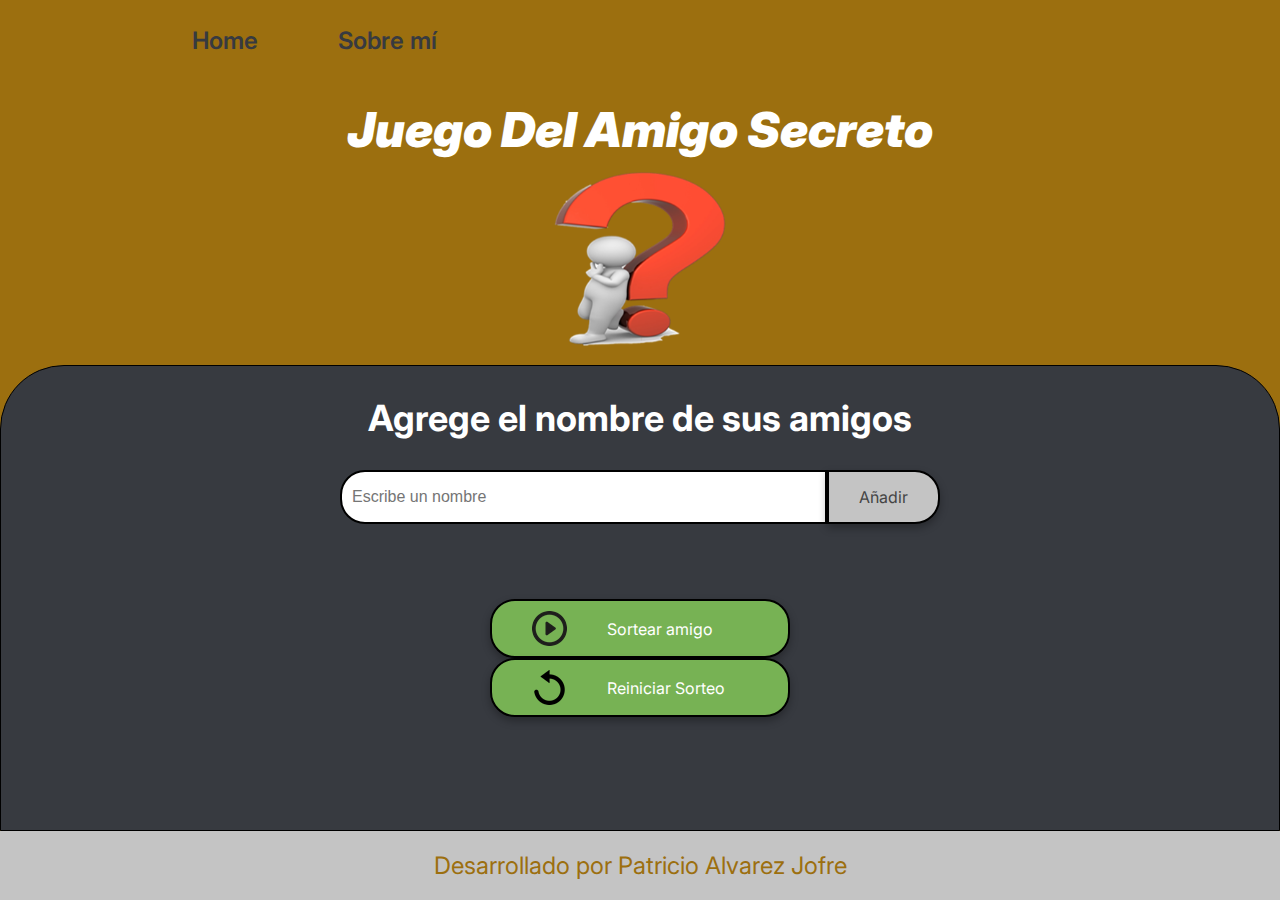
<file: index.html>
<!DOCTYPE html>
<html lang="es-cl">
<head>
    <meta charset="UTF-8">
    <meta name="viewport" content="width=device-width, initial-scale=1.0">
    <link rel="stylesheet" href="style/style.css">
    <link rel="preconnect" href="https://fonts.googleapis.com">
    <link rel="preconnect" href="https://fonts.gstatic.com" crossorigin>
    <link href="https://fonts.googleapis.com/css2?family=Inter:wght@100;400;700;900&family=Merriweather:ital,wght@0,300;0,400;0,700;0,900;1,300;1,400;1,700;1,900&display=swap" rel="stylesheet">
    <title>Amigo Secreto</title>
</head>

<body>
    <header class="header">
        <nav class="header__menu">
            <a class="header__menu__link" href="index.html">Home</a>
            <a class="header__menu__link" href="about.html">Sobre mí</a>
        </nav>
    </header>
    <main class="main-content">
        <header class="header-banner">
            <h1 class="main-title"></h1>
            <img src="assets/amigoincognito.png" alt="Imagen representativa de amigo secreto">
        </header>
        
        <section class="input-section">
            <h2 class="section-title"></h2>
            <div class="input-wrapper">
                <input type="text" id="amigo" class="input-name" placeholder="Escribe un nombre">
                <button onclick="agregarParticipante();" class="button-add" >Añadir</button>
            </div>
           
            <ul id="listaAmigos" class="name-list" aria-labelledby="listaAmigos" role="list"></ul>
            <ul id="resultado" class="result-list" aria-live="polite"></ul>

            <div class="button-container">
                <button class="button-draw" onclick="sortearAmigo()" aria-label="Sortear amigo secreto">
                    <img src="assets/botonplay.png" alt="Ícono para sortear">
                    Sortear amigo
                </button>
                <button class="button-reset" onclick="reiniciar()" aria-label="Reiniciar">
                    <img src="assets/botonrecargar.png" alt="Ícono para reiniciar">
                    Reiniciar Sorteo
                </button>
            </div>
        </section>
    </main>
    <footer class="footer">
        <p>Desarrollado por Patricio Alvarez Jofre</p>
    </footer>

    <script src="app.js" defer></script>
    
</body>
</html>
</file>
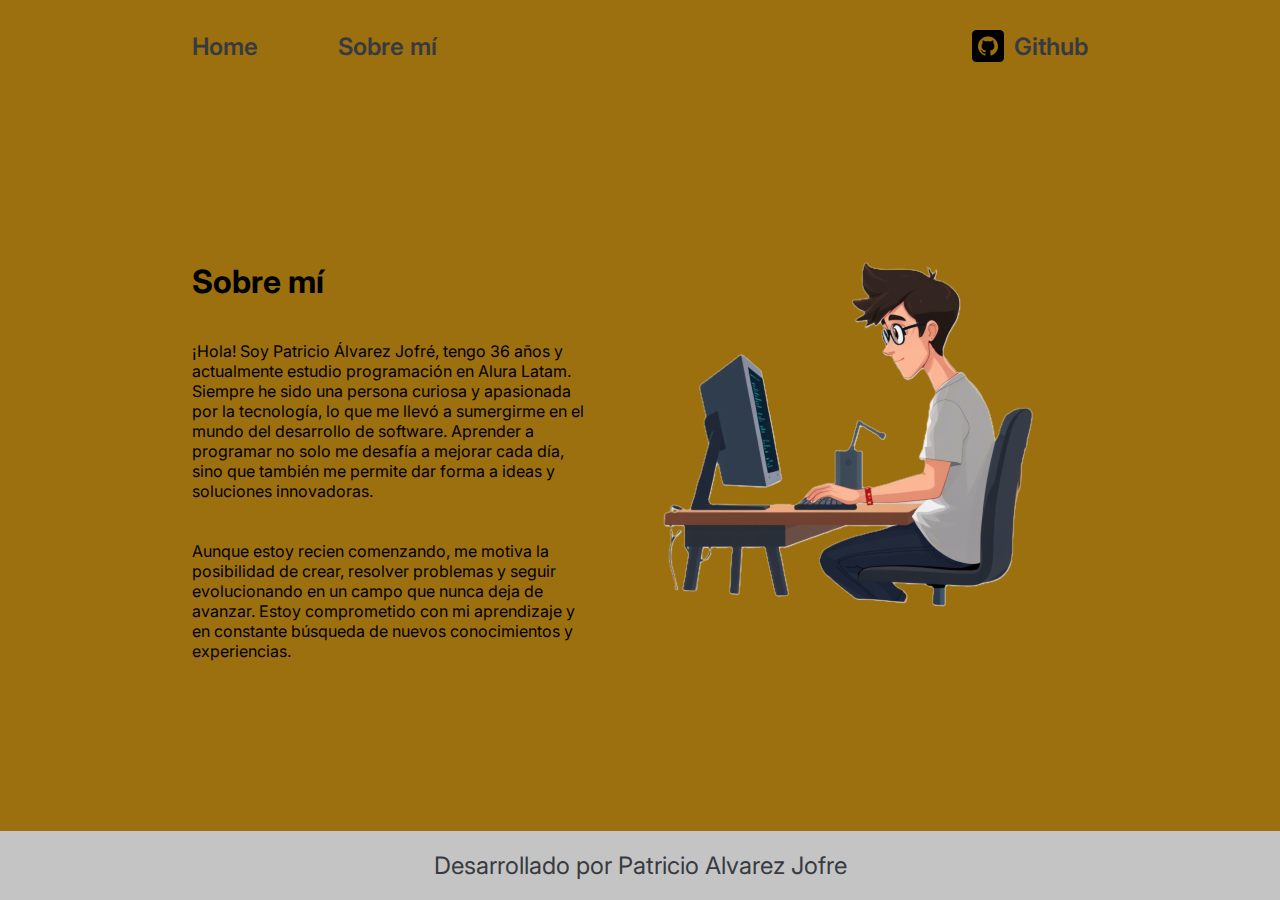
<file: about.html>
<!DOCTYPE html>
<html lang="es-cl">
<head>
    <meta charset="UTF-8">
    <meta name="viewport" content="width=device-width, initial-scale=1.0">
    <link rel="stylesheet" href="style/style2.css">
    <link rel="preconnect" href="https://fonts.googleapis.com">
    <link rel="preconnect" href="https://fonts.gstatic.com" crossorigin>
    <link href="https://fonts.googleapis.com/css2?family=Inter:wght@100;400;700;900&family=Merriweather:ital,wght@0,300;0,400;0,700;0,900;1,300;1,400;1,700;1,900&display=swap" rel="stylesheet">
    <title>Sobre Mi</title>
</head>
<body>
    <header class="header">
        <nav class="header__menu">
            <a class="header__menu__link" href="index.html">Home</a>
            <a class="header__menu__link" href="about.html">Sobre mí</a>
        </nav>
        <a class="header__github-link" href="https://github.com/PatricioAlvarezJ/Juego-del-amigo-secreto" target="_blank">
            <img src="assets/github.png" alt="GitHub" class="header__github-icon">
            Github
        </a>
    </header>
    <main class="main-content">
        <section class="presentacion">
            <div class="presentacion__contenido">
                <h1 class="presentacion__contenido__titulo">Sobre mí</h1>
                <p class="presentacion__contenido__texto">¡Hola! Soy Patricio Álvarez Jofré, tengo 36 años y actualmente estudio programación en Alura Latam. Siempre he sido una persona curiosa y apasionada por la tecnología, lo que me llevó a sumergirme en el mundo del desarrollo de software. Aprender a programar no solo me desafía a mejorar cada día, sino que también me permite dar forma a ideas y soluciones innovadoras.
                </p>
                <p class="presentacion__contenido__texto">Aunque estoy recien comenzando, me motiva la posibilidad de crear, resolver problemas y seguir evolucionando en un campo que nunca deja de avanzar. Estoy comprometido con mi aprendizaje y en constante búsqueda de nuevos conocimientos y experiencias.
                    
                </p>
            </div>
            <img class="presentacion__imagen" src="assets/estudiante.png" alt="imagen representativa de mi estudiando">
        </section>
    </main>
    <footer class="footer">
        <p>Desarrollado por Patricio Alvarez Jofre</p>
    </footer>    
</body>
</html>
</file>
<file: style/style.css>
:root {
    --color-primary: #9c6f0f;
    --color-secondary:#373A40;
    --color-tertiary: #C4C4C4;
    --color-button: #77B254;
    --color-button-hover: #e55720;
    --color-text: #444444;
    --color-white: #FFFFFF;
}

/* Estilos generales */
* {
    margin: 0;
    padding: 0;
    box-sizing: border-box;
}

body {
    height: 100vh;
    background-color: var(--color-primary);
    display: flex;
    flex-direction: column;
}

.header{
    padding: 2% 0% 0% 15%;
}

.header__menu{
    display: flex;
    gap: 80px;
}
.header__menu__link{
    font-family: "Inter", sans-serif;
    font-size: 1.5rem;
    font-weight: 600;
    color: var(--color-secondary);
    text-decoration: none;

}

.header__menu__link:hover {
    color: var(--color-tertiary);
}

.main-content {
    display: flex;
    flex-direction: column;
    height: 100%;
    width: 100%;
}

/* Footer */
.footer{
    color:var(--color-primary);
    background-color: var(--color-tertiary);
    padding: 20px;
    text-align: center;
    font-family: "inter", sans-serif;
    font-size: 1.5rem;
    font-weight: 400;
    width: 100%;    
    
}
/* Banner */
.header-banner {
    flex: 40%;
    display: flex;
    flex-direction: column; /* Cambiado a columna */
    justify-content: center;
    align-items: center;
    padding: 40px 20px 0; /* Añadido padding horizontal */
    text-align: center; /* Centrar texto */
}

.header-banner img {
    max-width: 100%; /* Hacer la imagen responsive */
    height: auto;
    width: auto;
    max-height: 200px; /* Altura máxima en pantallas grandes */
}

/* Sección de entrada */
.input-section {
    flex: 60%;
    background-color: var(--color-secondary);
    border: 1px solid #000;
    border-radius: 64px 64px 0 0;
    display: flex;
    flex-direction: column;
    align-items: center;
    padding: 20px;
    width: 100%;
}

/* Títulos */
.main-title {
    font-size: 48px;
    font-family: "inter", sans-serif;
    font-weight: 900;
    font-style: italic;
    color: var(--color-white);
}

.section-title {
    font-family: "Inter", sans-serif;
    font-size: 36px;
    font-weight: 700;
    color: white;
    margin: 10px 0;
    text-align: center;
    
}

/* Contenedores de entrada y botón */
.input-wrapper {
    display: flex;
    justify-content: center;
    width: 100%;
    max-width: 600px;
    margin-top: 20px;
}

.input-name {
    width: 100%;
    padding: 10px;
    border: 2px solid #000;
    border-radius: 25px 0 0 25px;
    font-size: 16px;
}

.button-container {
    width: 300px;
    justify-content: center;
    
}

/* Estilos de entrada de texto */
.input-title {
    flex: 1;
    padding: 10px 15px;
    font-size: 16px;
    border: 2px solid #333;
    border-right: none;
    border-radius: 25px 0 0 25px;
    font-family: "inter", sans-serif;
    box-shadow: 0 4px 8px rgba(0, 0, 0, 0.3);
}

/* Estilos de botón */
button {
    padding: 15px 30px;
    font-family: "Inter", sans-serif;
    font-size: 16px;
    border: 2px solid #000;
    border-radius: 25px;
    box-shadow: 0 4px 8px rgba(0, 0, 0, 0.3);
    cursor: pointer;
}

.button-add {
    background-color: var(--color-tertiary);
    color: var(--color-text);
    border-radius: 0 25px 25px 0;
}

.button-add:hover {
    background-color: #a1a1a1;
}

/* Listas */
ul {
    list-style-type: none;
    color:#05DF05; 
    font-family: "Inter", sans-serif;
    font-size: 18px;
    margin: 20px 0;
}

.result-list {
    margin-top: 15px;
    color: #05DF05;
    font-size: 22px;
    font-weight: bold;
    text-align: center;
}

/* Botón de sortear título */
.button-draw {
    display: flex;
    align-items: center;
    width: 100%;
    padding: 10px 40px;
    color: var(--color-white);
    background-color: var(--color-button);
    font-size: 16px;
}

.button-draw img {
    margin-right: 40px;
}

.button-draw:hover {
    background-color: var(--color-button-hover);
}

.button-reset {
    display: flex;
    align-items: center;
    width: 100%;
    padding: 10px 40px;
    color: var(--color-white);
    background-color: var(--color-button);
    font-size: 16px;
}

.button-reset img {
    margin-right: 40px;
}

.button-reset:hover {
    background-color: var(--color-button-hover);
}

/* Estilo para la lista de amigos */
.name-list {
    max-height: 90px; 
    transition: all 0.3s ease;
}

.name-list.scrollable {
    overflow-y: auto;
    border-radius: 8px;
    padding: 10px;
    margin: 15px 0;
}

.name-list li {
    padding: 0px 10px;
    margin: 5px 0;
}

/* Estilo de la barra de scroll */
.name-list.scrollable::-webkit-scrollbar {
    width: 8px;
}

.name-list.scrollable::-webkit-scrollbar-track {
    background: var(--color-secondary);
    border-radius: 4px;
}

.name-list.scrollable::-webkit-scrollbar-thumb {
    background: var(--color-tertiary);
    border-radius: 4px;
}

/* Media Queries para Responsividad */
@media screen and (max-width: 768px) {
    .main-title {
        font-size: 32px;
    }

    .section-title {
        font-size: 24px;
    }

    .header__menu {
        gap: 40px;
        padding: 0 20px;
    }

    .header__menu__link {
        font-size: 1.2rem;
    }

    .input-wrapper {
        max-width: 90%;
    }

    .button-container {
        width: 90%;
    }

    .footer {
        font-size: 1rem;
    }

    .header-banner img {
        max-height: 150px; /* Reducir altura en tablets */
    }
}

@media screen and (max-width: 480px) {
    .main-title {
        font-size: 24px;
        margin-bottom: 15px; /* Espacio entre título e imagen */
    }

    .section-title {
        font-size: 20px;
    }

    .header__menu {
        gap: 20px;
    }

    .header__menu__link {
        font-size: 1rem;
    }

    .input-name {
        font-size: 14px;
    }

    .button-add {
        padding: 10px 20px;
        font-size: 14px;
    }

    .button-draw, 
    .button-reset {
        padding: 8px 20px;
        font-size: 14px;
    }

    .button-draw img, 
    .button-reset img {
        margin-right: 20px;
        width: 20px;
        height: 20px;
    }

    .name-list {
        max-height: 120px;
    }

    .result-list {
        font-size: 18px;
    }

    .header-banner {
        padding: 20px 10px 0;
    }

    .header-banner img {
        max-height: 120px; /* Reducir altura en smartphones */
    }
}

@media screen and (max-width: 320px) {
    .main-title {
        font-size: 20px;
        margin-bottom: 10px;
    }

    .section-title {
        font-size: 18px;
    }

    .header__menu {
        flex-direction: column;
        gap: 10px;
        align-items: center;
    }

    .input-wrapper {
        flex-direction: column;
        gap: 10px;
    }

    .input-name {
        border-radius: 25px;
    }

    .button-add {
        border-radius: 25px;
        width: 100%;
    }

    .header-banner img {
        max-height: 100px; /* Reducir aún más en pantallas muy pequeñas */
    }
}
</file>
<file: style/style2.css>
:root {
    --color-primary: #9c6f0f;
    --color-secondary:#373A40;
    --color-tertiary: #C4C4C4;
    --color-button: #77B254;
    --color-button-hover: #e55720;
    --color-text: #444444;
    --color-white: #FFFFFF;
}

/* Estilos generales */
* {
    margin: 0;
    padding: 0;
    box-sizing: border-box;
}

body {
    min-height: 100vh;
    background-color: var(--color-primary);
    display: flex;
    flex-direction: column;
}

.header {
    padding: 30px 15%;
    display: flex;
    justify-content: space-between;
    align-items: center;
    position: relative;
}

.header__menu {
    display: flex;
    gap: 80px;
    align-items: center;
}
.header__menu__link{
    font-family: "Inter", sans-serif;
    font-size: 1.5rem;
    font-weight: 600;
    color: var(--color-secondary);
    text-decoration: none;
}

.header__menu__link:hover {
    color: var(--color-tertiary);
}

.header__github-link {
    position: static; /* Quitar el posicionamiento absoluto */
    display: flex;
    align-items: center;
    gap: 10px;
    font-family: "inter", sans-serif;
    font-size: 1.5rem;
    font-weight: 600;
    color: var(--color-secondary);
    text-decoration: none;
}

.header__github-link:hover {
    color: var(--color-tertiary);
}

.header__github-icon {
    width: 32px;
    height: 32px;
}

.main-content {
    flex: 1; /* Esto hace que el contenido principal ocupe todo el espacio disponible */
    display: flex;
    flex-direction: column;
    height: 100%;
    width: 100%;
}

/* Footer */
.footer{
    margin-top: auto; /* Esto empuja el footer al fondo */
    color:var(--color-secondary);
    background-color: var(--color-tertiary);
    padding: 20px;
    text-align: center;
    font-family: "inter", sans-serif;
    font-size: 1.5rem;
    font-weight: 400;
    width: 100%;       
}
/* Banner */
.header-banner {
    flex: 40%;
    display: flex;
    justify-content: center;
    align-items: center;
    padding: 40px 0 0;
}

.presentacion {
    padding: 5% 15%;
    display: flex;
    align-items: center;
    justify-content: space-between;
    flex: 1;
}

.presentacion__contenido {
    width: 50%;
    display: flex;
    flex-direction: column;
    gap: 40px;
}

.presentacion__contenido__titulo {
    font-size: 2rem;
    font-family: "inter", sans-serif;
}

.presentacion__contenido__texto {
    font-size: 1rem;
    font-family: "inter", sans-serif;
}

/* Media Queries para Responsividad */
@media screen and (max-width: 768px) {
    .header {
        padding: 20px 5%;
        flex-direction: column;
        gap: 20px;
    }

    .header__menu {
        gap: 40px;
    }

    .header__github-link {
        margin-top: 10px;
        right: 5%;
    }

    .presentacion {
        padding: 5% 5%;
        flex-direction: column;
        text-align: center;
    }

    .presentacion__contenido {
        width: 100%;
        gap: 20px;
    }

    .footer {
        font-size: 1.2rem;
    }
}

@media screen and (max-width: 480px) {
    .header {
        padding: 15px 3%;
    }

    .header__menu {
        gap: 20px;
    }

    .header__menu__link {
        font-size: 1.2rem;
    }

    .header__github-link {
        font-size: 1.2rem;
        top: 20px;
    }

    .header__github-icon {
        width: 24px;
        height: 24px;
    }

    .presentacion__contenido__titulo {
        font-size: 1.5rem;
    }

    .presentacion__contenido__texto {
        font-size: 0.9rem;
    }

    .presentacion {
        padding: 5% 3%;
    }

    .footer {
        font-size: 1rem;
        padding: 15px;
    }
}

@media screen and (max-width: 320px) {
    .header {
        padding: 10px 2%;
    }

    .header__menu {
        gap: 15px;
    }

    .header__menu__link {
        font-size: 1rem;
    }

    .header__github-link {
        font-size: 1rem;
        top: 15px;
        right: 2%;
    }

    .presentacion__contenido__titulo {
        font-size: 1.3rem;
    }

    .presentacion__contenido__texto {
        font-size: 0.8rem;
    }
}
</file>
